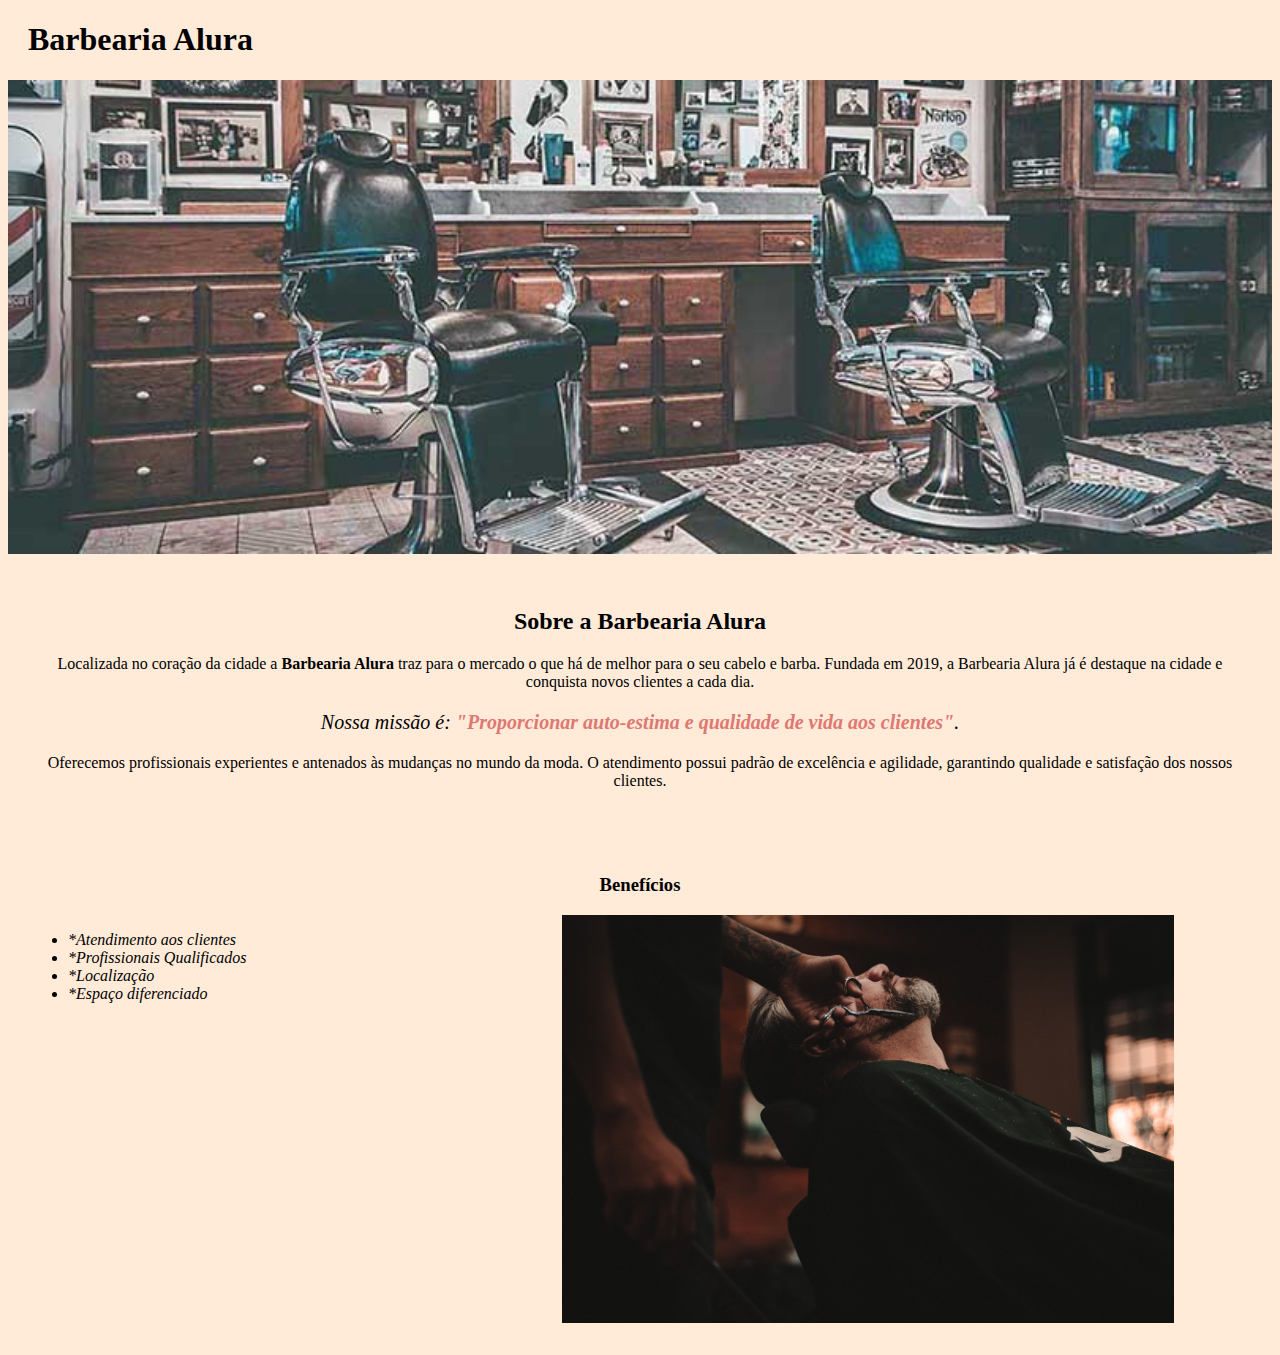
<file: index.html>
<!DOCTYPE html>
<html lang="pt=br">

<head>
  <meta charset="utf-8">
  <title>Barbearia Alura</title>
  <link rel="stylesheet" href="style-home.css">

</head>

<body>
  <header>
     <h1 class="titulo-principal">Barbearia Alura</h1>
 </header>

      <img id="banner" src="banner.jpg">

      <div class="principal">

        <h2 class="titulo-centralizado"> Sobre a Barbearia Alura </h2>

          <p>Localizada no coração da cidade a <strong>Barbearia Alura </strong> traz para o mercado o que há de melhor para o seu cabelo e barba. Fundada em 2019, a Barbearia Alura já é destaque na cidade e conquista novos clientes a cada dia.</p>

          <p id="missao"><em>Nossa missão é:<strong> "Proporcionar auto-estima e qualidade de vida aos clientes"</strong>.</em></p>

          <p>Oferecemos profissionais experientes e antenados às mudanças no mundo da moda. O atendimento possui padrão de excelência e agilidade, garantindo qualidade e satisfação dos nossos clientes.</p>
      </div>

  <div class="beneficios">
    <h3 class="titulo-centralizado" >Benefícios </h3>
     <ul>
        <li class="itens">*Atendimento aos clientes</li>
        <li class="itens">*Profissionais Qualificados</li>
        <li class="itens">*Localização</li>
        <li class="itens">*Espaço diferenciado</li>

    </ul>
    <img src="beneficios.jpg" class="imagembeneficios">

  </div>

</body>
<html>
</file>
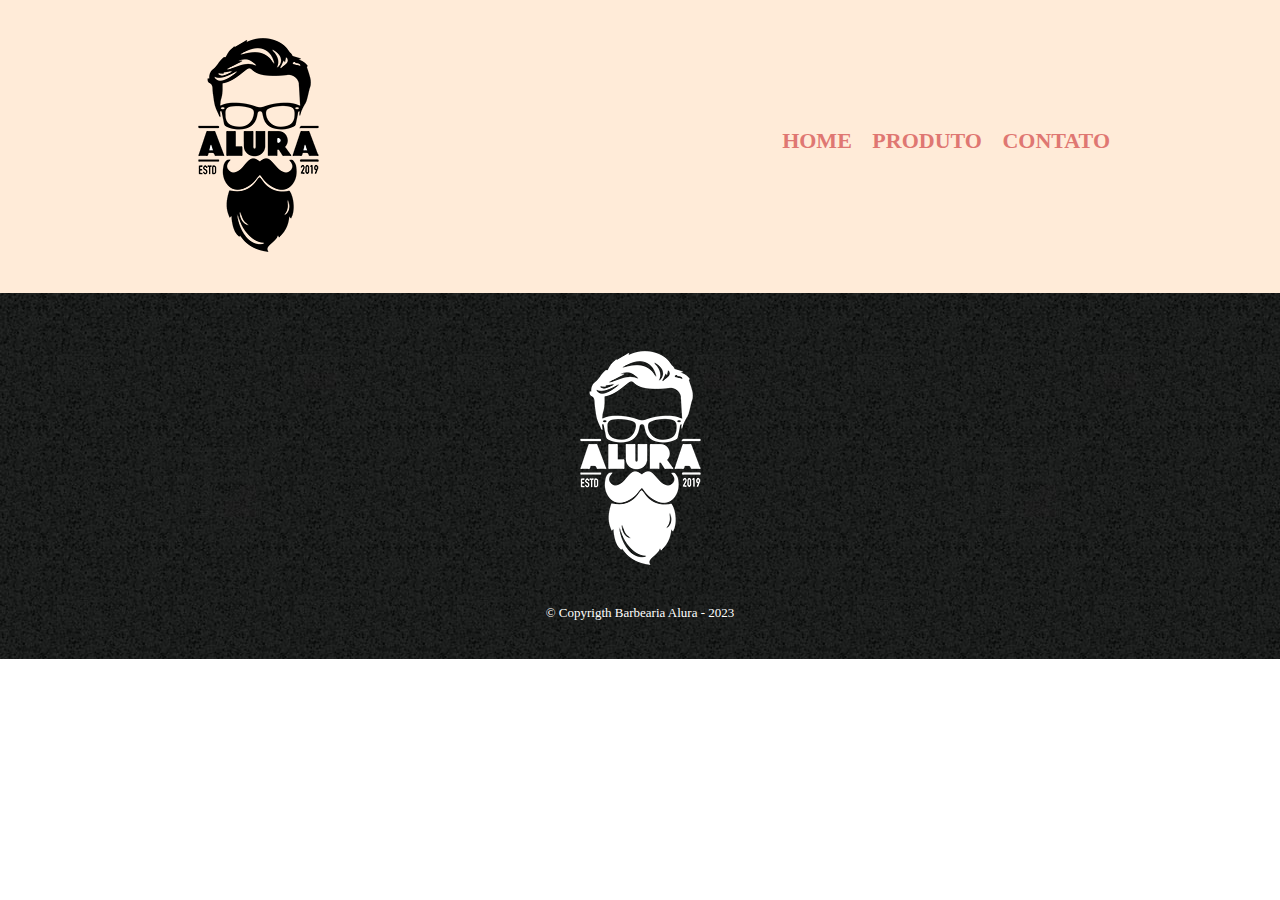
<file: contato.html>
<!DOCTYPE html>
<html>
  <head>

    <meta charset="utf-8">
    <title> Contato - Barbearia Alura </title>
    <link rel="stylesheet" href="reset.css">
    <link rel="stylesheet" href="style.css">


  </head>
      <body>
        <header>
             <div class ="caixa">
                 <h1> <img src="logo.png"> </h1>
                   <nav>
                       <ul>
                            <li> <a href="index.html"> Home </a> </li>
                            <li> <a href="produtos.html"> Produto </a> </li>
                            <li> <a href="contato.html"> Contato </a> </li>
                        </ul>
                    </nav>
                </div>
          </header>

          <main>

          </main>

          <footer>
            <img src="logo-branco.png">
            <p class="copyrigth">&copy; Copyrigth Barbearia Alura - 2023</p>
          </footer>
   </body>
</html>
</file>
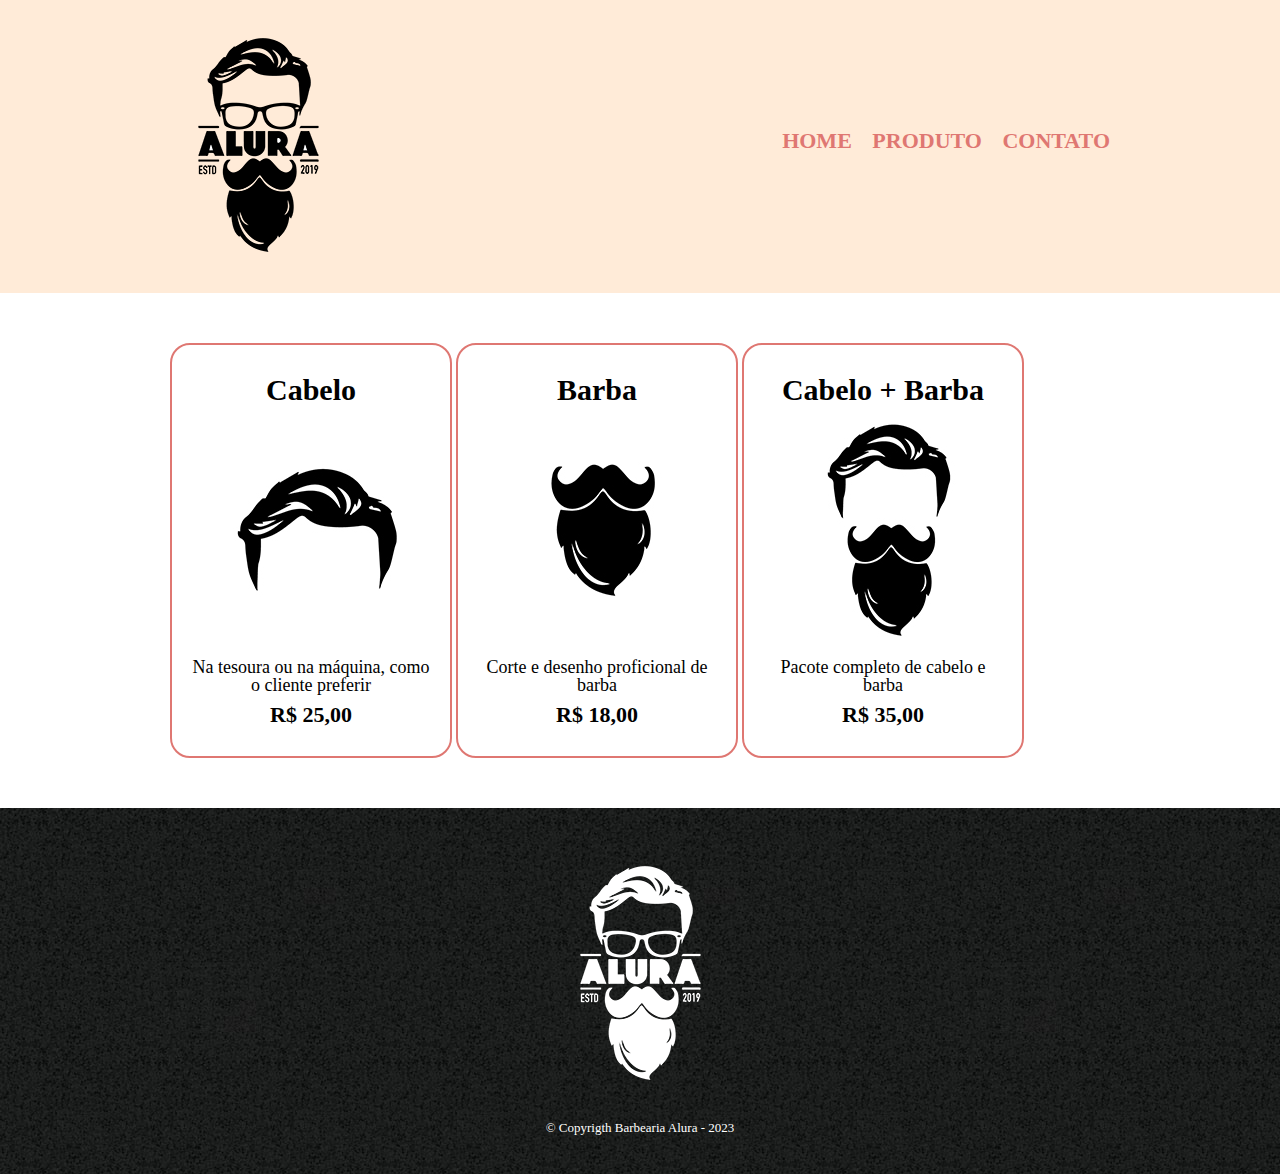
<file: produtos.html>
<!DOCTYPE html>
<html>
  <head>

    <meta charset="utf-8">
    <title> Produtos - Barbearia Alura </title>
    <link rel="stylesheet" href="reset.css">
    <link rel="stylesheet" href="style.css">


  </head>
      <body>
        <header>
             <div class ="caixa">
                 <h1> <img src="logo.png"> </h1>
                   <nav>
                       <ul>
                            <li> <a href="index.html"> Home </a> </li>
                            <li> <a href="produtos.html"> Produto </a> </li>
                            <li> <a href="contato.html"> Contato </a> </li>
                        </ul>
                    </nav>
                </div>
          </header>
            <main>
                  <ul class="produtos">
                    <li>
                         <h2>Cabelo</h2>
                         <img src="cabelo.jpg">
                         <p class="produtos-descricao">Na tesoura ou na máquina, como o cliente preferir</p>
                         <p class="produto-preco">R$ 25,00</p>
                    </li>
                    <li>

                         <h2>Barba</h2>
                         <img src="barba.jpg">
                         <p class="produtos-descricao">Corte e desenho proficional de barba</p>
                         <p class="produto-preco">R$ 18,00</p>

                    </li>
                    <li>
                      <h2>Cabelo + Barba</h2>
                        <img src="cabelo+barba.jpg">
                        <p class="produtos-descricao">Pacote completo de cabelo e barba</p>
                        <p class="produto-preco">R$ 35,00</p>
                    </li>
                 <ul>
            </main>
            <footer>
              <img src="logo-branco.png">
              <p class="copyrigth">&copy; Copyrigth Barbearia Alura - 2023</p>
            </footer>
     </body>
</html>
</file>
<file: style-home.css>
body{  background: #FFEBD8

}

#banner{
          width:100%;

}
.principal{
               background: #FFEBD8;
               padding: 30px;
}
.titulo-principal{
                  padding-left: 20px;
}


.titulo-centralizado{
       text-align: center;
}

p   { text-align: center;
    }

#missao{
        font-size:20px
}

em strong{
         color: #DF7772;
}

.itens{
          font-style: italic;
}

.beneficios {
               background: #FFEBD8;
               padding: 20px;
}

ul {
  display: inline-block;
  vertical-align: top;
  width: 20%;
  margin-right: 20%;
}

.imagembeneficios{
  width: 50%;
}
</file>
<file: style.css>
header {
        background: #FFEBD8;
        padding: 20px 0
}

.caixa {
        position: relative;
        width: 940px;
        margin: 0 auto;
}

nav{
       position: absolute;
       top: 110px;
       right: 0;
}

nav li {
        display: inline;
        margin: 0 0 0 15px;
}

nav a {
       text-transform: uppercase;
       color: #DF7772;
       font-weight: bold;
       font-size: 22px;
       text-decoration: none;
}
nav a:hover {
       color: #643C71;
       text-decoration: underline;
}

.produtos{
         width: 940px;
         margin: 0 auto;
         padding: 50px 0;
}

.produtos li{
        display: inline-block;
        text-align: center;
        width: 30%;
        vertical-align: top;
        background:
        margin: 0 1.5%;
        padding: 30px 20px;
        box-sizing: border-box;
        border: 2px solid #DF7772;
        border-radius: 20px;
}

.produtos li:hover {
        border-color: #643C71;
}

.produtos li:active{
        border-color: #9932CC
}

.produtos li:hover h2{
        font-size: 34px;
}

.produtos h2{
        font-size: 30px;
        font-weight: bold;
}

.produtos-descricao{
       font-size: 18px;

}

.produto-preco{
        font-size: 22px;
        font-weight: bold;
        margin-top: 10px;
}

footer{
        text-align: center;
        background: url(bg.jpg);
        padding: 40px 0;
}

.copyrigth{
        color: #FFFFFF;
        font-size: 13px;
        margin-top: 20px;
}
</file>
